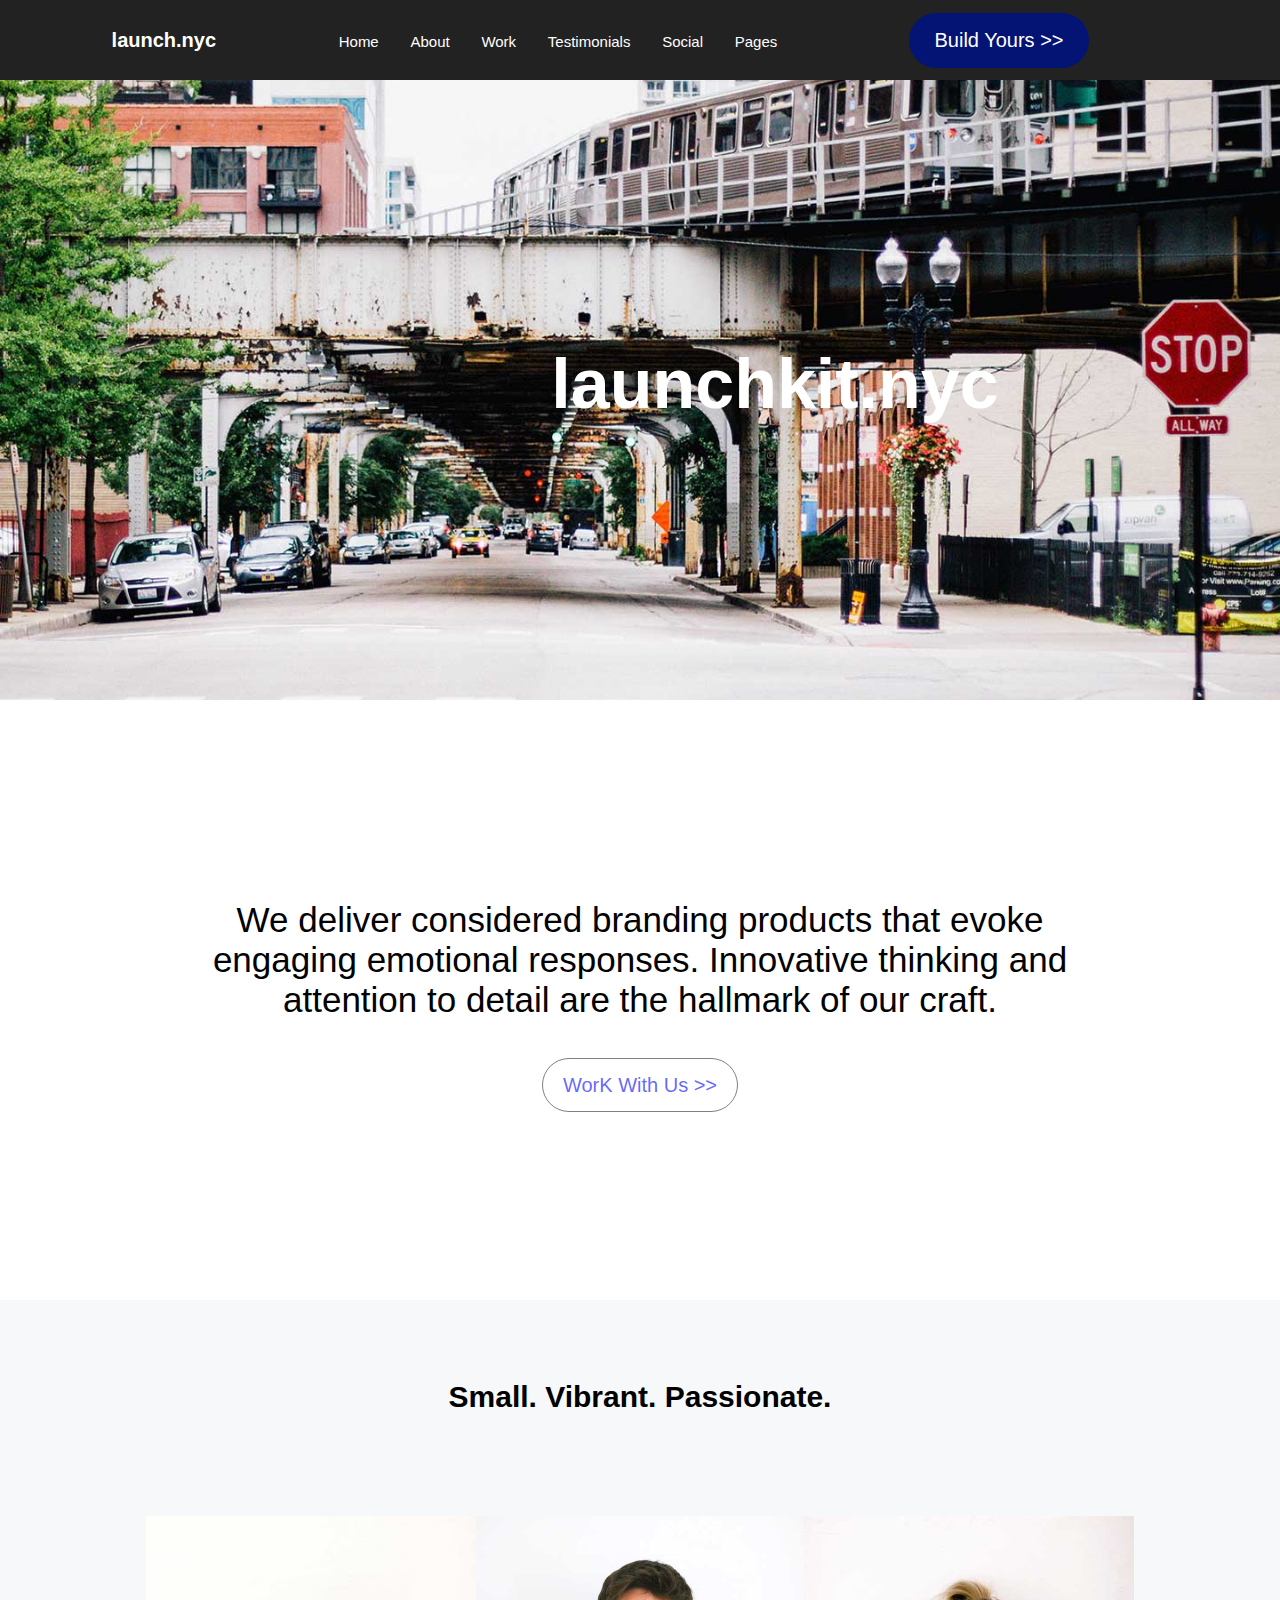
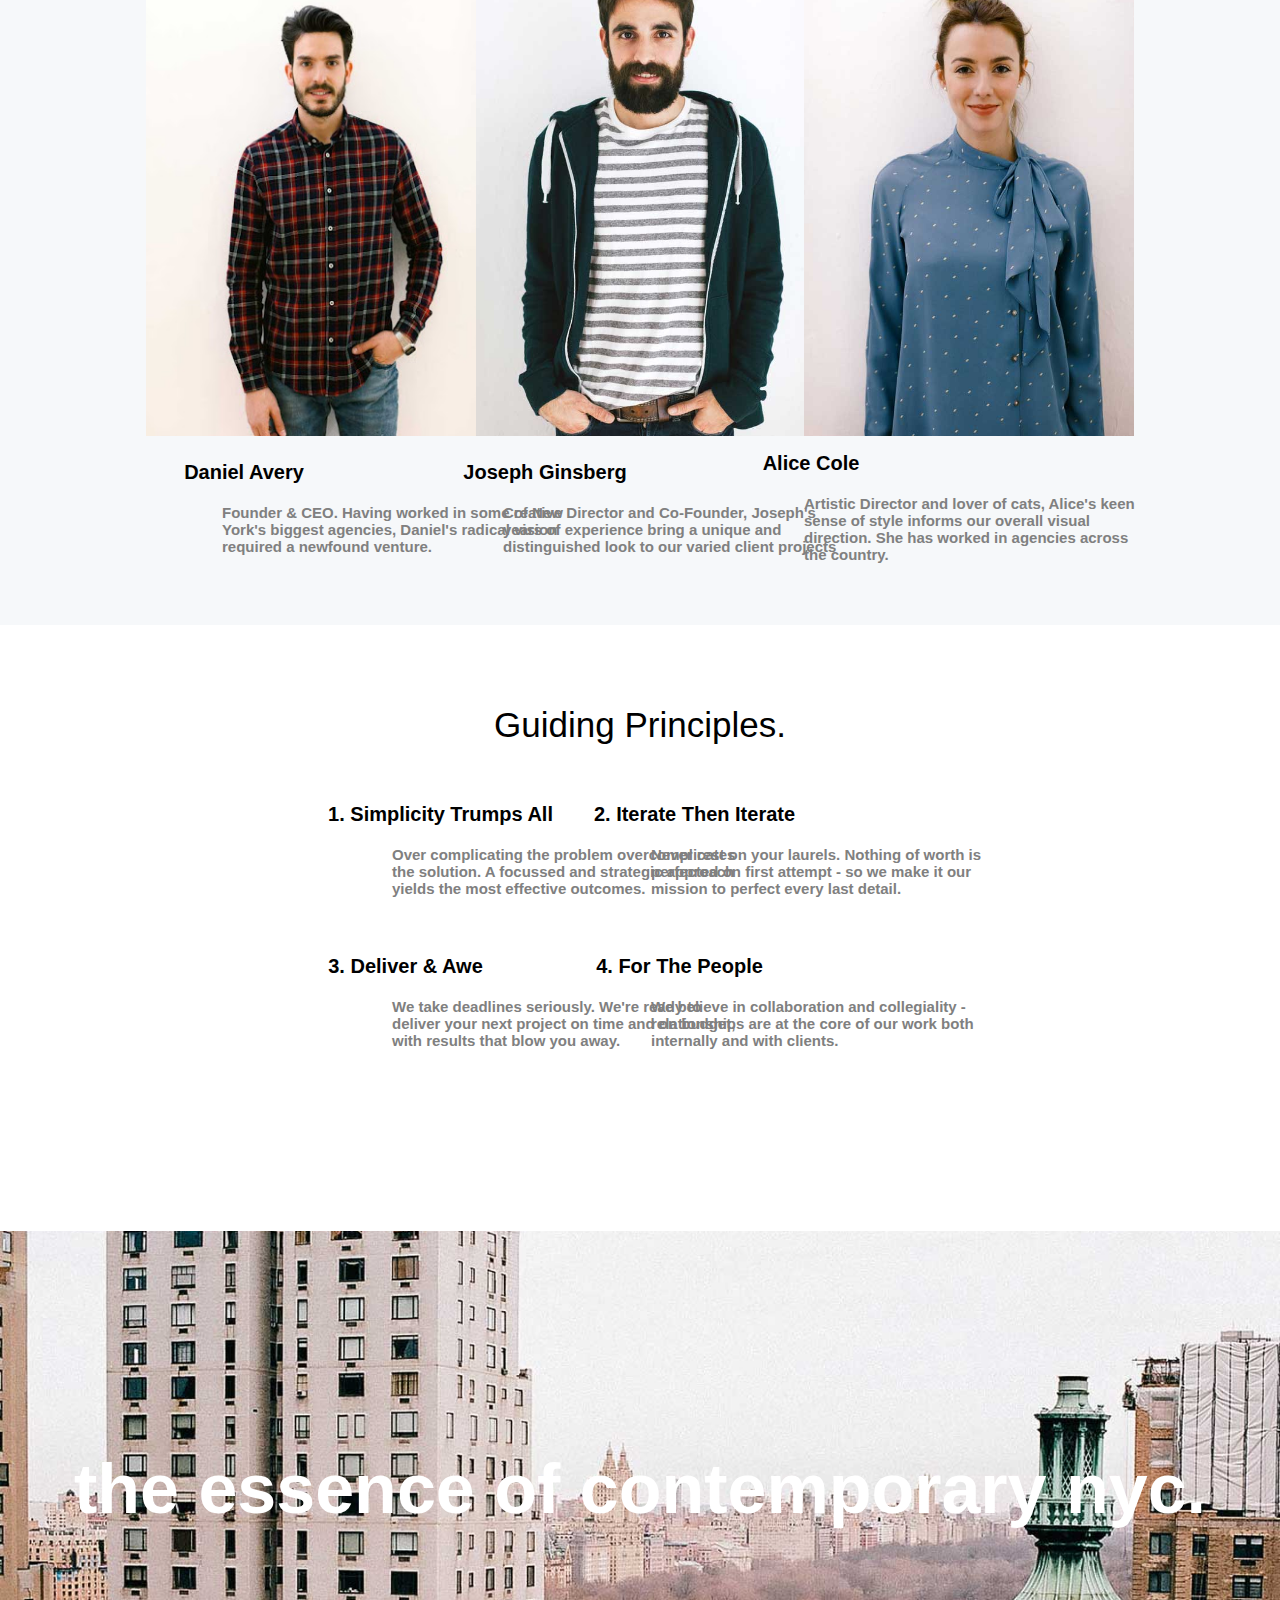
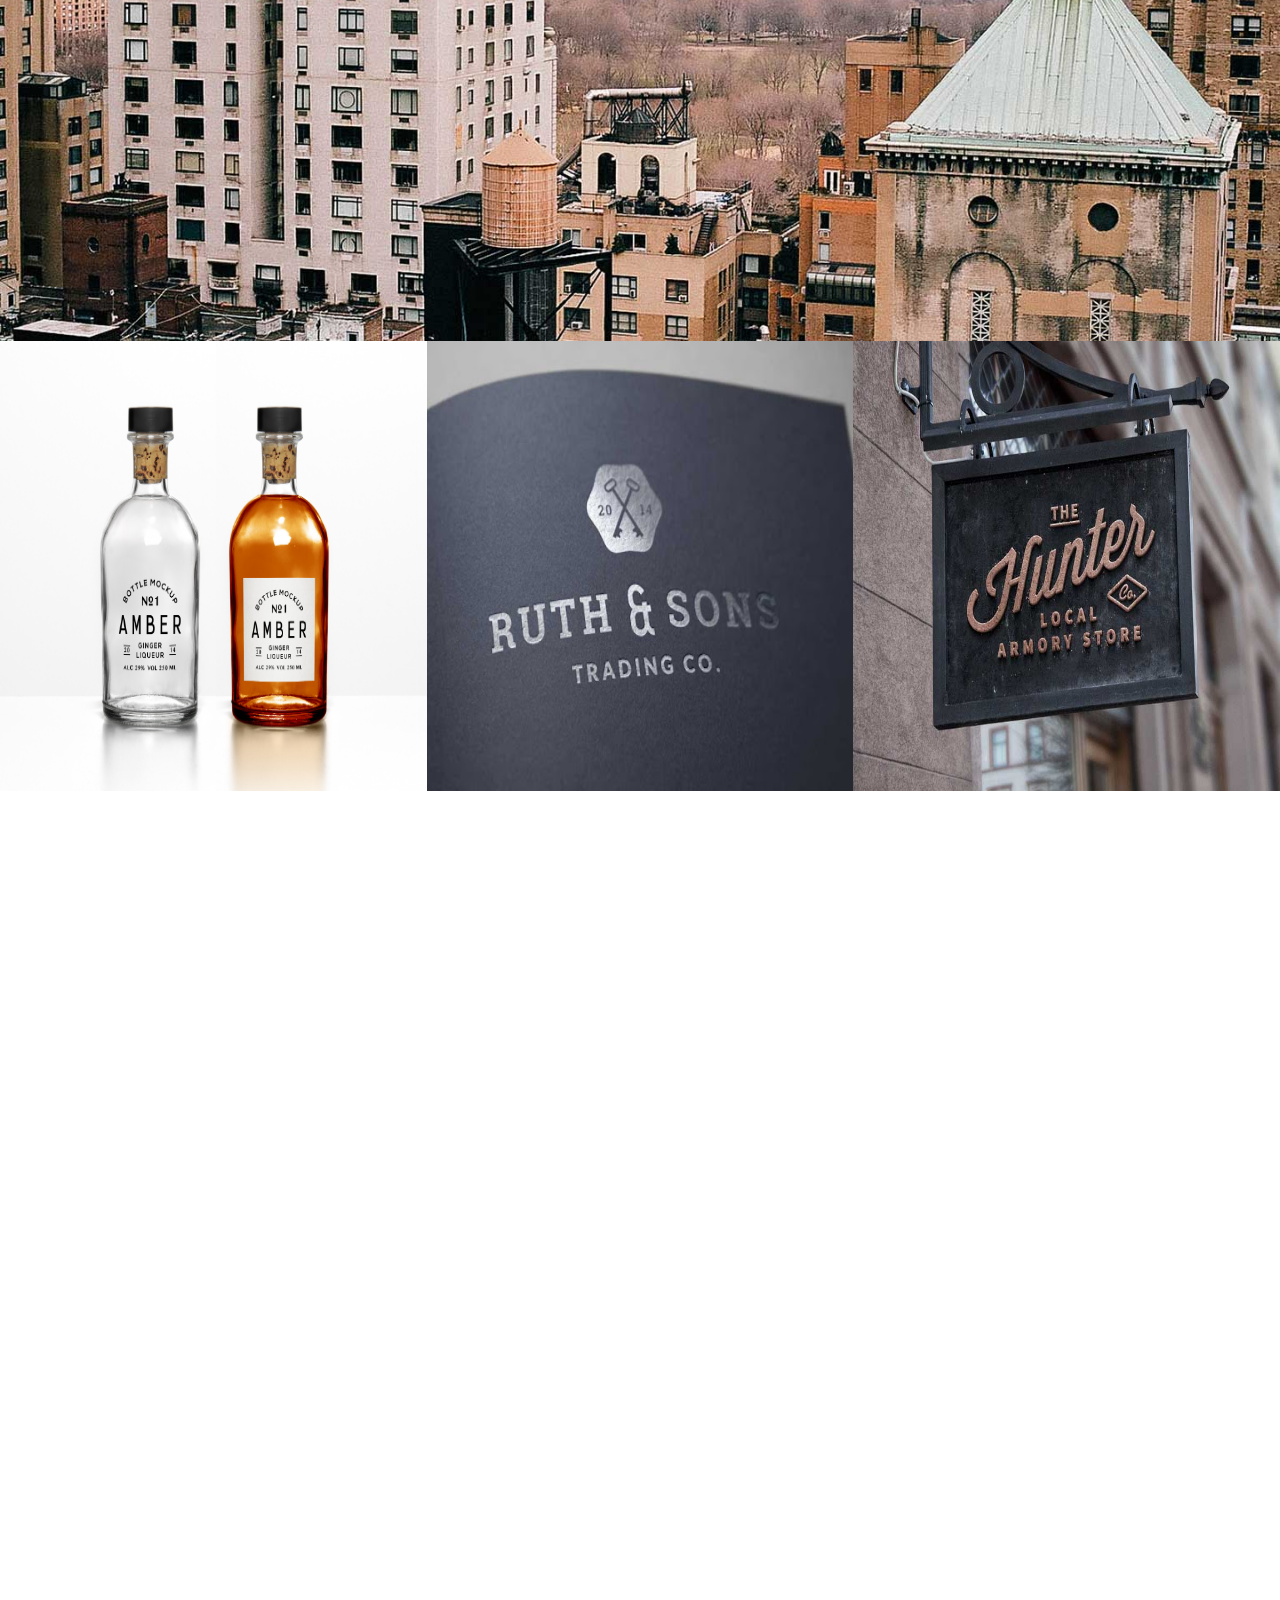
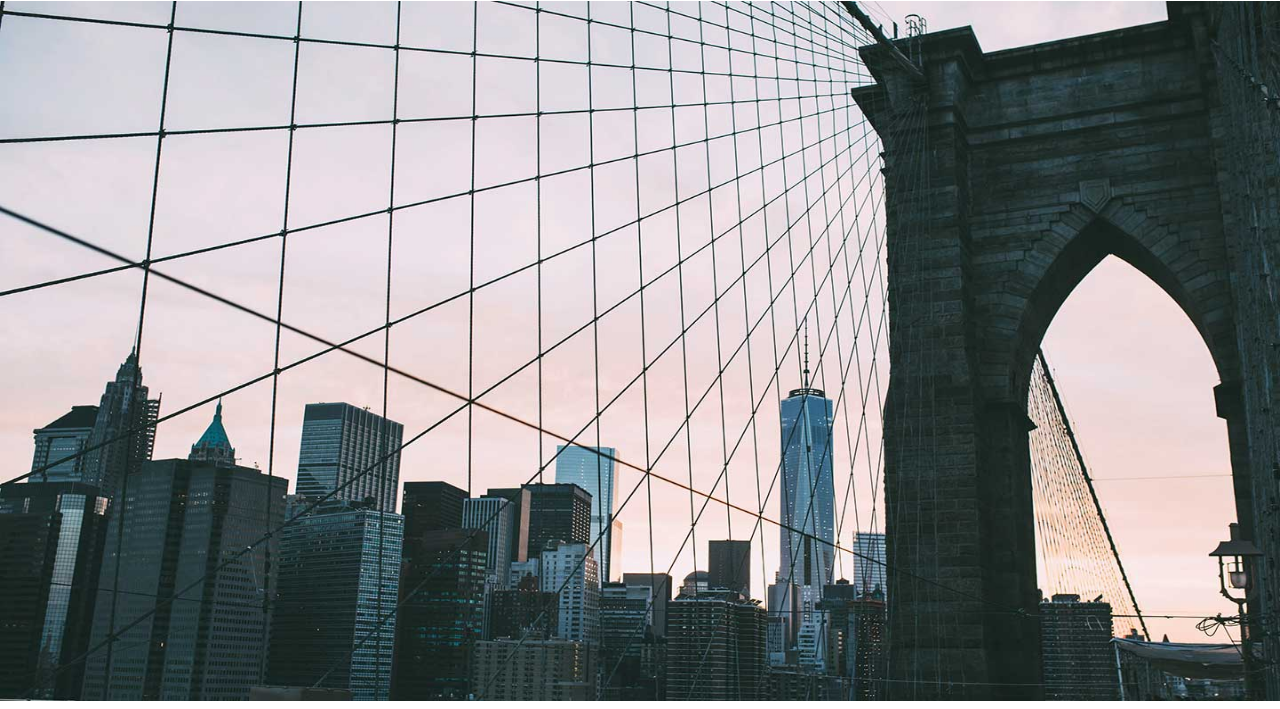
<file: index.html>
<!DOCTYPE html>
<html>  
    <head>
        <title>Launchkit -Agency</title>
        <link rel="stylesheet" href="styles1.css">
    </head>
        <body>
            <nav>  <!-- represents a section of a page, provide navigation link, table, content -->
                <label class="logo">launch.nyc</label>
                <ul>
                    <li><a href="#">Home</a></li>
                    <li><a href="#">About</a></li>
                    <li><a href="#">Work</a></li>
                    <li><a href="#">Testimonials</a></li>
                    <li><a href="#">Social</a></li>
                    <li><a href="#">Pages</a></li>
                    <li><a class="button" href="#"><button style="width:180px">Build Yours >></button></a></li>
                </ul>
            </nav> 
            <section></section> <!-- used to group together releted elements -->
            <div class="banner-area">
                <h2>launchkit.nyc</h2>
            </div>
            <div class="Paragraph" style="padding-top: 200px; padding-bottom: 200px;">
                <p>We deliver considered branding products that evoke<br>engaging emotional responses. Innovative thinking and<br>attention to detail are the hallmark of our craft.</p>        
                <pre>
                </pre>
                <a class="button1" href="#"><button1 style="width:180px">WorK With Us >></button1></a>
            </div>
            <table width="100%" style="background-color: rgb(246, 248, 250); padding-bottom: 60px;">
                <tr><h1 style="padding-top: 80px; font-size: 30px; background-color: rgb(246, 248, 250) ;">Small. Vibrant. Passionate.</h1>
                        <th><img src="Daniel Avery.jpg" alt="Daniel Avery" align="right" style="position:relative; right:-50px; width:350px; height: 620px; padding-top: 100px; padding-right: -50px; padding-left: 20px;"></th>
                        <th><img src="nyc3.jpg" alt="nyc3" align="center" style="width:350px; height: 620px; padding-top: 100px; padding-right: -100px; padding-left: -100px;"></th>
                        <th><img src="nyc4.jpg" alt="nyc4" align="left" style="position:relative; left:-50px;  width:350px; height: 620px; padding-top: 100px; padding-right: 20px; padding-left: -50px;"></th>   
                </tr> 
                <tr>
                    <th>
                        <h style="position:relative; right:-30px; font-family: Arial, Helvetica, sans-serif; font-size: 20px;">Daniel Avery</h>
                        <p style="position:relative; right: -220px; width:350px; text-align: left; font-family: Arial, Helvetica, sans-serif; font-size: 15px; color: grey; justify-content: space-between;"><br>Founder & CEO. Having worked in some of New York's biggest agencies, Daniel's radical vision required a newfound venture.</p>
                    </th>
                    <th>
                        <h style="position:relative; left:-95px; width:100%; text-align: left; font-family: Arial, Helvetica, sans-serif; font-size: 20px;">Joseph Ginsberg</h>
                        <p style="position:relative; right: -75px; width:350px; text-align: left; font-family: Arial, Helvetica, sans-serif; font-size: 15px; color: grey; justify-content: space-between;"><br>Creative Director and Co-Founder, Joseph's years of experience bring a unique and distinguished look to our varied client projects</p>
                    </th>
                    <th>
                        <h style="position:relative; left:-255px; width:100%; text-align: left; font-family: Arial, Helvetica, sans-serif; font-size: 20px;">Alice Cole</h>
                        <p style="position:relative; left:-50px; width:350px; text-align: left; font-family: Arial, Helvetica, sans-serif; font-size: 15px; color: grey; justify-content: space-between;"><br>Artistic Director and lover of cats, Alice's keen sense of style informs our overall visual direction. She has worked in agencies across the country.</p>
                    </th>
                </tr>
            </table>
            <table width="100%">
                <tr><h><br><br>Guiding Principles.</h></tr>
                <tr>
                    <th>
                        <h style="position:relative; right:-120px;  width:100%; text-align: left; font-family: Arial, Helvetica, sans-serif; font-size: 20px; justify-content: space-between;"><br>1. Simplicity Trumps All</h>
                        <p style="position:relative; right: -390px;  width:350px; text-align: left; font-family: Arial, Helvetica, sans-serif; font-size: 15px; justify-content: space-between; color: grey;"><br>Over complicating the problem overcomplicates the solution. A focussed and strategic approach yields the most effective outcomes.</p>
                    </th>
                    <th>
                        <h style="position:relative; left:-265px;  width:100%; text-align: left; font-family: Arial, Helvetica, sans-serif; font-size: 20px; justify-content: space-between;"><br>2. Iterate Then Iterate</h>
                        <p style="position:relative; right: -10px; width:350px; text-align: left; font-family: Arial, Helvetica, sans-serif; font-size: 15px; justify-content: space-between; color: grey;"><br>Never rest on your laurels. Nothing of worth is perfected on first attempt - so we make it our mission to perfect every last detail.</p>
                    </th>
                </tr>
            </table>
            <table width="100%" style="padding-bottom: 100px;">
                <tr>
                    <th>
                        <h style="position:relative; right: -85px; width:100%; text-align: left; font-family: Arial, Helvetica, sans-serif; font-size: 20px; justify-content: space-between;"><br>3. Deliver & Awe</h>
                        <p style="position:relative; right: -390px; width:350px; text-align: left; font-family: Arial, Helvetica, sans-serif; font-size: 15px; justify-content: space-between; color: grey;"><br>We take deadlines seriously. We're ready to deliver your next project on time and on budget, with results that blow you away.</p>
                    </th>
                    <th>
                        <h style="position:relative; left:-280px; width:100%; text-align: left; font-family: Arial, Helvetica, sans-serif; font-size: 20px; justify-content: space-between;"><br>4. For The People</h>
                        <p style="position:relative; right: -10px; width:350px; text-align: left; font-family: Arial, Helvetica, sans-serif; font-size: 15px; justify-content: space-between; color: grey;"><br>We believe in collaboration and collegiality - relationships are at the core of our work both internally and with clients.</p> 
                    </th>
                </tr>
            </table>
            <div class="banner-area1">
                <h1>the essence of contemporary NYC.</h1>
            </div>
            <div>
                <img src="bottle.jpg" width="33.33%" height="450px" style="float: left; position:relative; top: -10px;">
                <img src="launch.jpg" width="33.33%" height="450px" style="float: left; position:relative; top: -10px;">
                <img src="nycw3.jpg" width="33.33%" height="450px" style="float: left; position:relative; top: -10px; margin-bottom: 800px;"> 
            </div> 
            <!-- <div class="banner-area2">
                <h1>see you soon.</h1>
            </div> -->
            <div>
              <img src="nyc6.jpg" width="100%" height="700px">
            </div> 
        </body> 
</html>
</file>
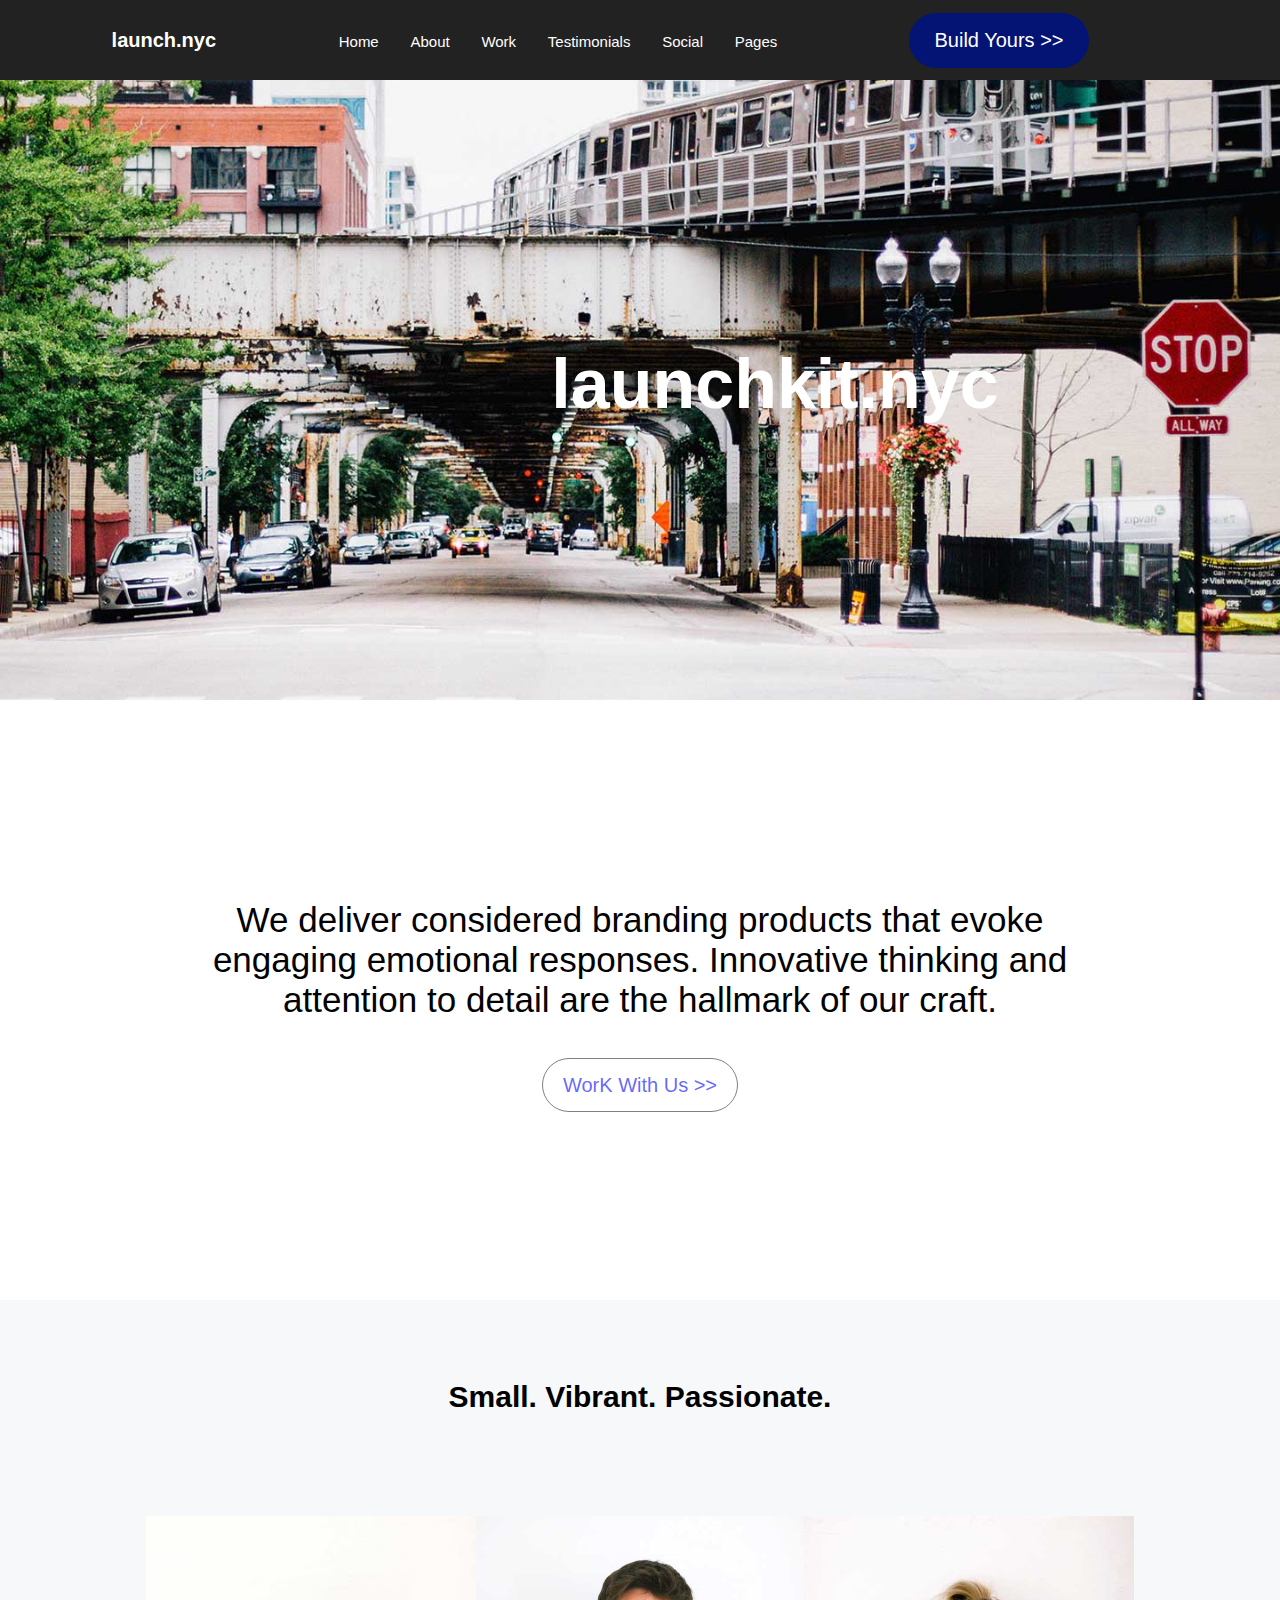
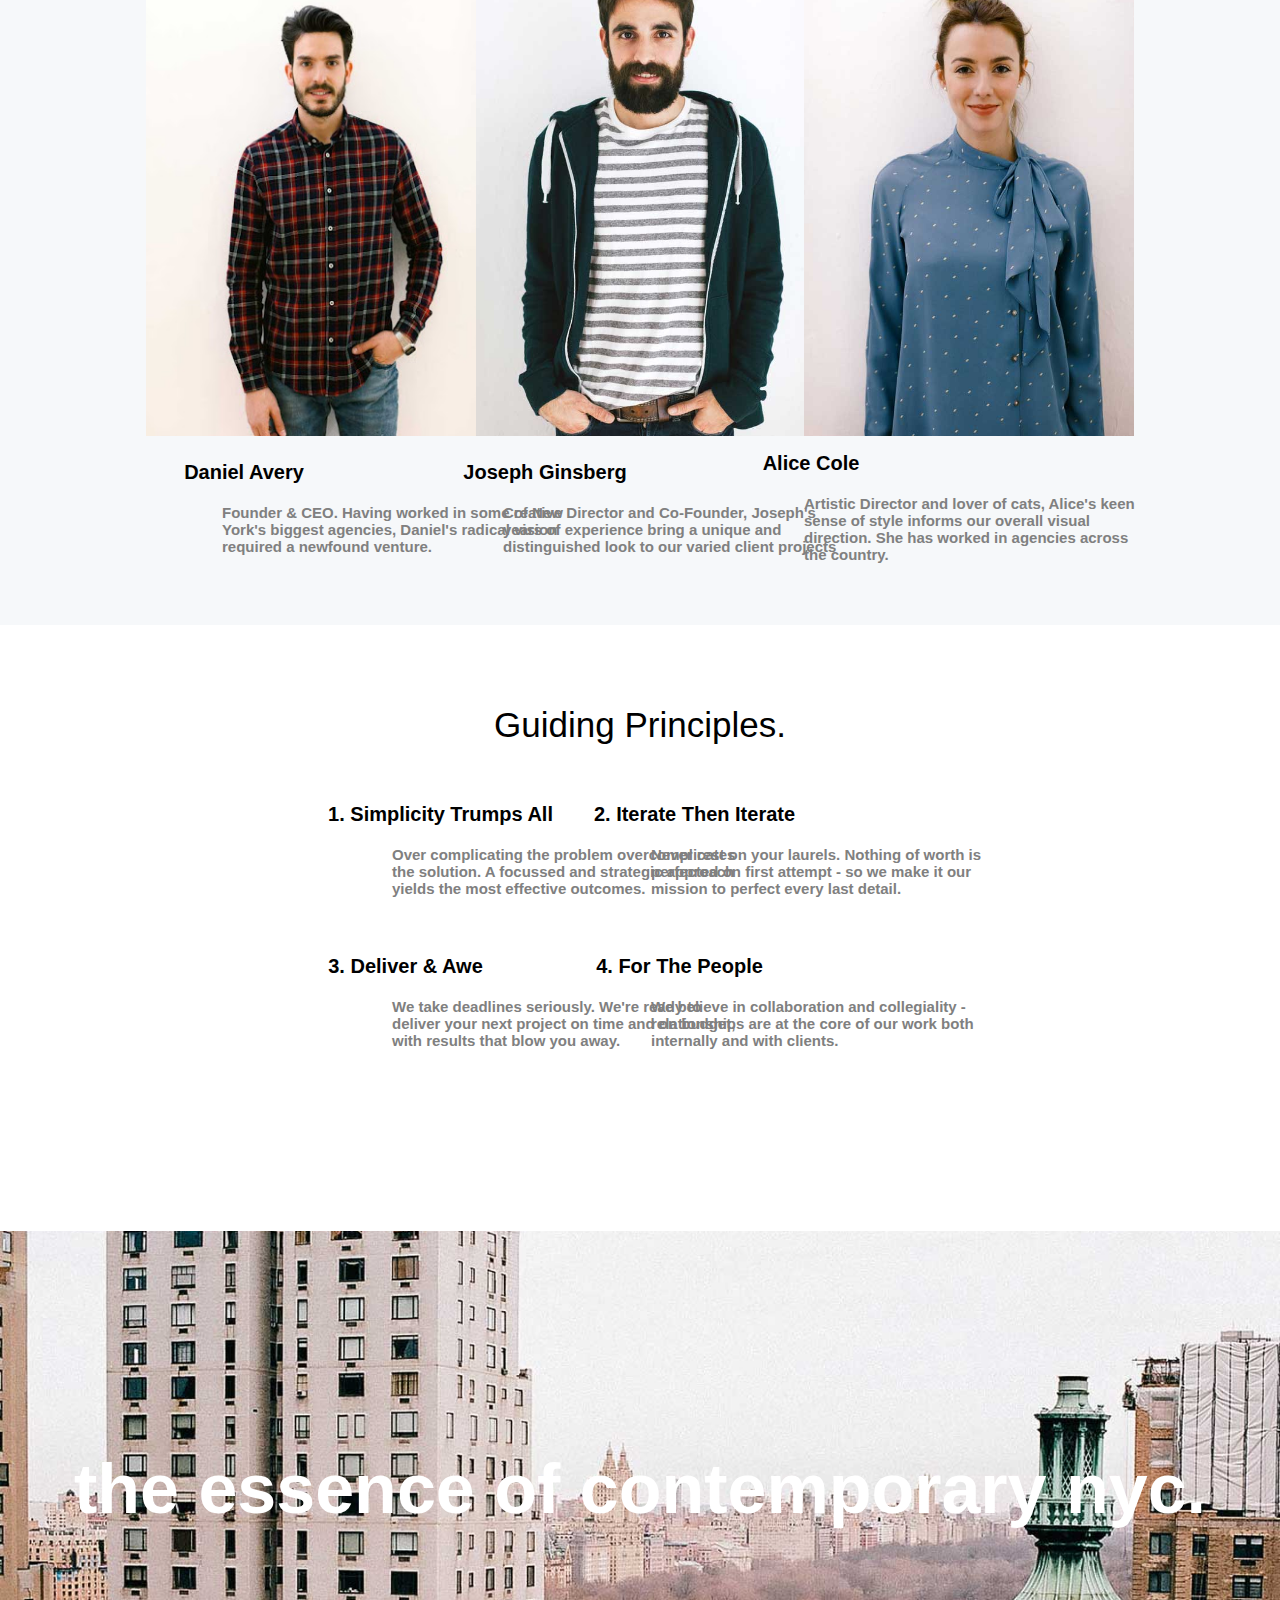
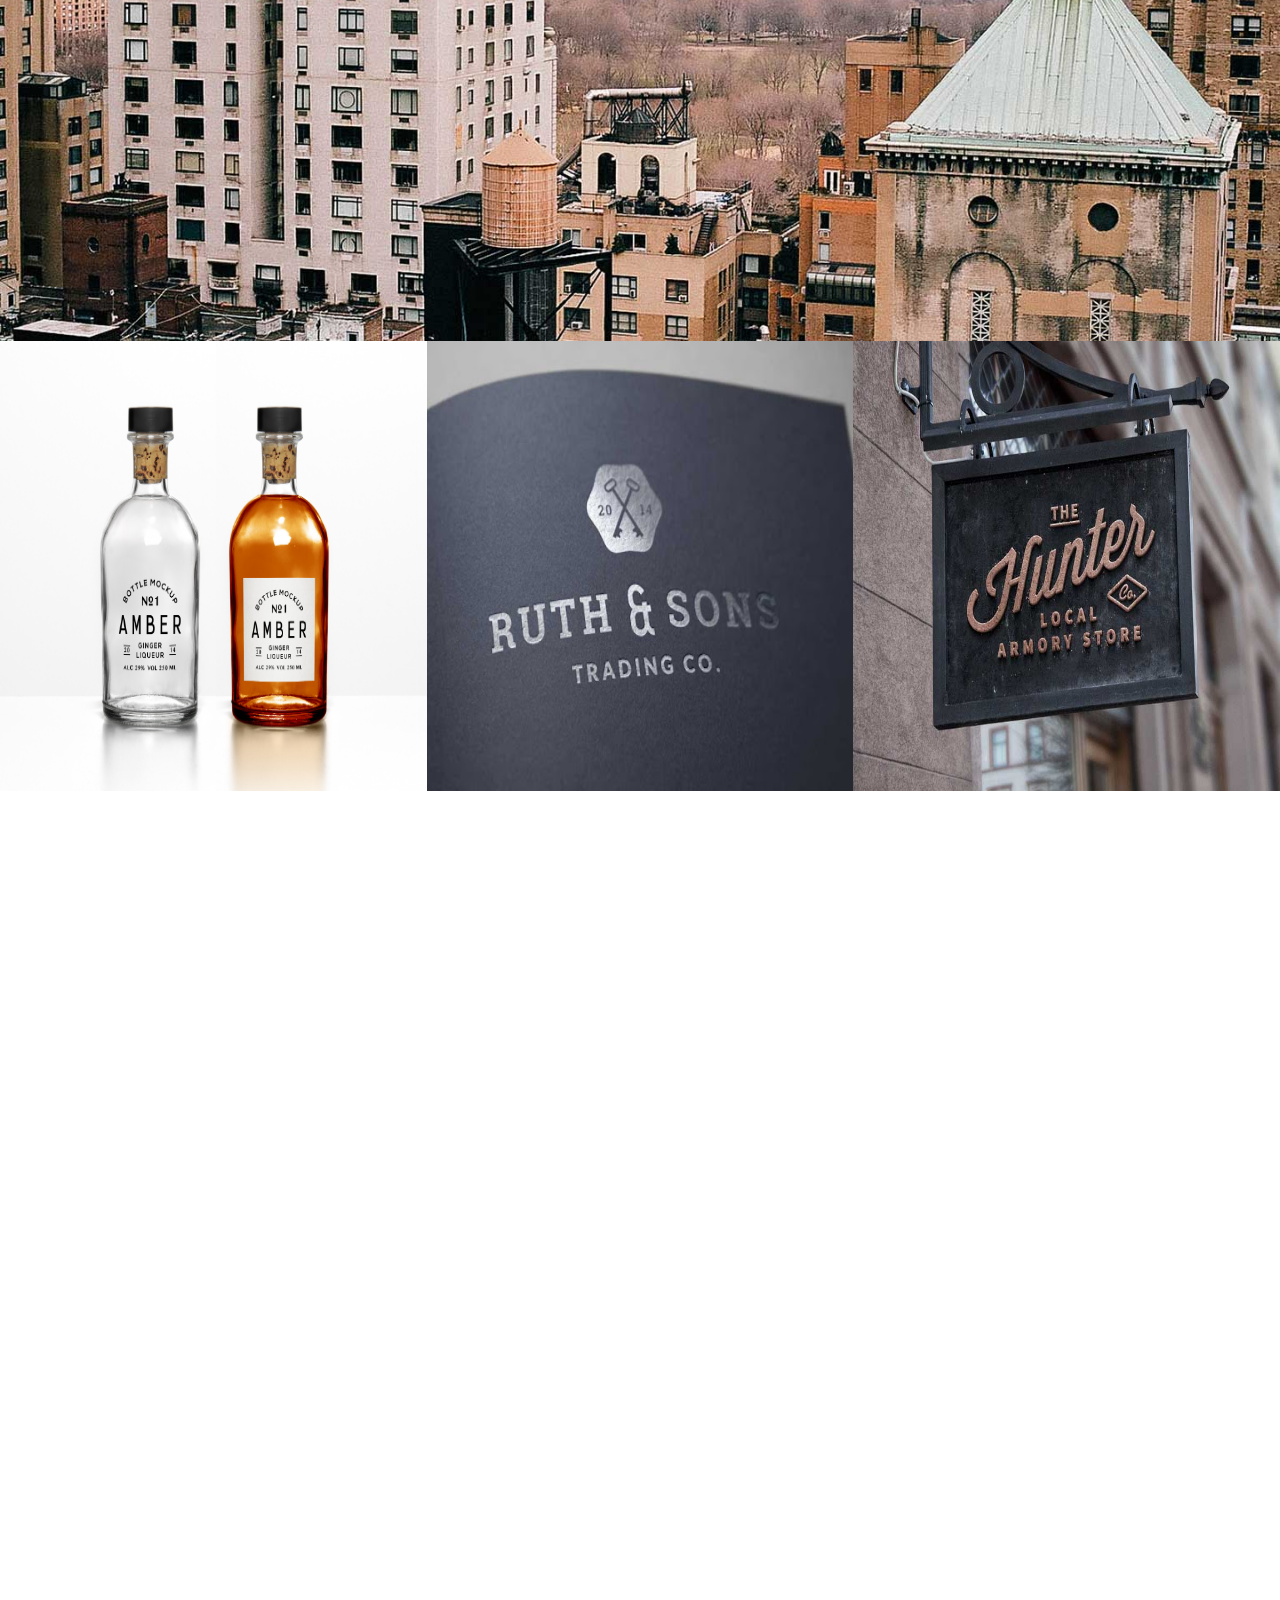
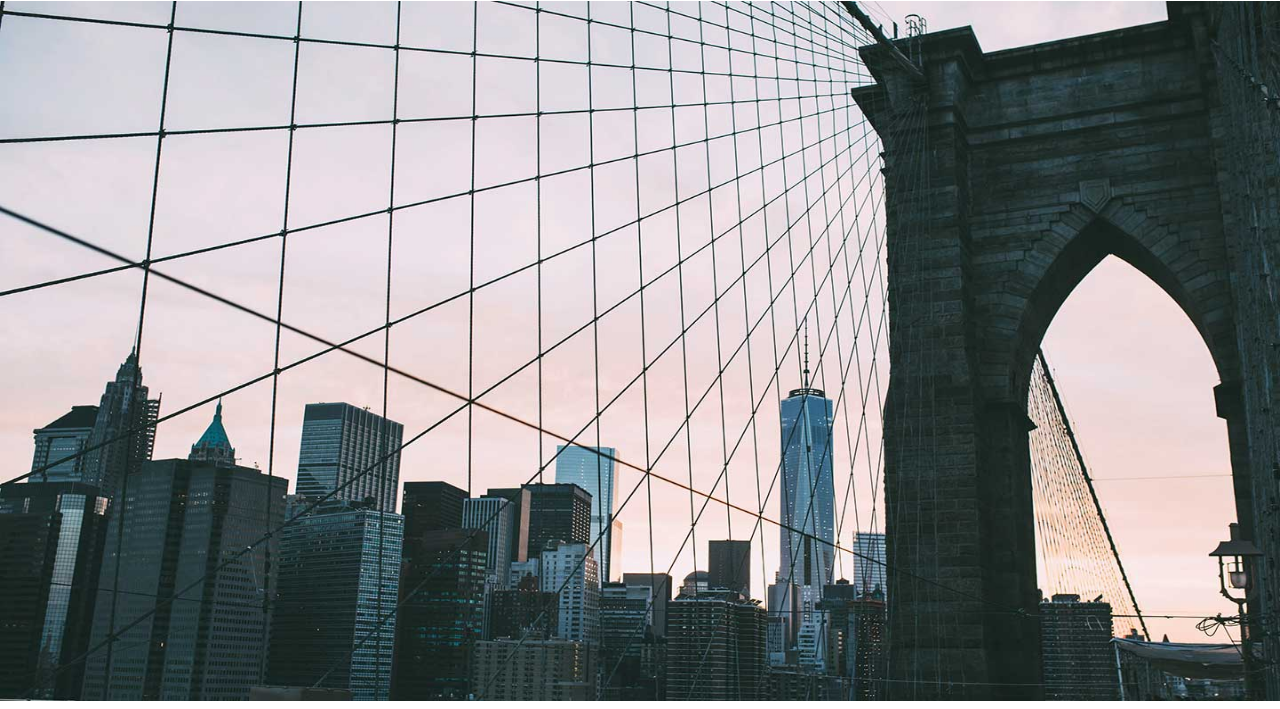
<file: index1.html>
<!DOCTYPE html>
<html>  
    <head>
        <title>Launchkit -Agency</title>
        <link rel="stylesheet" href="styles1.css">
    </head>
        <body>
            <nav>  <!-- represents a section of a page, provide navigation link, table, content -->
                <label class="logo">launch.nyc</label>
                <ul>
                    <li><a href="#">Home</a></li>
                    <li><a href="#">About</a></li>
                    <li><a href="#">Work</a></li>
                    <li><a href="#">Testimonials</a></li>
                    <li><a href="#">Social</a></li>
                    <li><a href="#">Pages</a></li>
                    <li><a class="button" href="#"><button style="width:180px">Build Yours >></button></a></li>
                </ul>
            </nav> 
            <section></section> <!-- used to group together releted elements -->
            <div class="banner-area">
                <h2>launchkit.nyc</h2>
            </div>
            <div class="Paragraph" style="padding-top: 200px; padding-bottom: 200px;">
                <p>We deliver considered branding products that evoke<br>engaging emotional responses. Innovative thinking and<br>attention to detail are the hallmark of our craft.</p>        
                <pre>
                </pre>
                <a class="button1" href="#"><button1 style="width:180px">WorK With Us >></button1></a>
            </div>
            <table width="100%" style="background-color: rgb(246, 248, 250); padding-bottom: 60px;">
                <tr><h1 style="padding-top: 80px; font-size: 30px; background-color: rgb(246, 248, 250) ;">Small. Vibrant. Passionate.</h1>
                        <th><img src="Daniel Avery.jpg" alt="Daniel Avery" align="right" style="position:relative; right:-50px; width:350px; height: 620px; padding-top: 100px; padding-right: -50px; padding-left: 20px;"></th>
                        <th><img src="nyc3.jpg" alt="nyc3" align="center" style="width:350px; height: 620px; padding-top: 100px; padding-right: -100px; padding-left: -100px;"></th>
                        <th><img src="nyc4.jpg" alt="nyc4" align="left" style="position:relative; left:-50px;  width:350px; height: 620px; padding-top: 100px; padding-right: 20px; padding-left: -50px;"></th>   
                </tr> 
                <tr>
                    <th>
                        <h style="position:relative; right:-30px; font-family: Arial, Helvetica, sans-serif; font-size: 20px;">Daniel Avery</h>
                        <p style="position:relative; right: -220px; width:350px; text-align: left; font-family: Arial, Helvetica, sans-serif; font-size: 15px; color: grey; justify-content: space-between;"><br>Founder & CEO. Having worked in some of New York's biggest agencies, Daniel's radical vision required a newfound venture.</p>
                    </th>
                    <th>
                        <h style="position:relative; left:-95px; width:100%; text-align: left; font-family: Arial, Helvetica, sans-serif; font-size: 20px;">Joseph Ginsberg</h>
                        <p style="position:relative; right: -75px; width:350px; text-align: left; font-family: Arial, Helvetica, sans-serif; font-size: 15px; color: grey; justify-content: space-between;"><br>Creative Director and Co-Founder, Joseph's years of experience bring a unique and distinguished look to our varied client projects</p>
                    </th>
                    <th>
                        <h style="position:relative; left:-255px; width:100%; text-align: left; font-family: Arial, Helvetica, sans-serif; font-size: 20px;">Alice Cole</h>
                        <p style="position:relative; left:-50px; width:350px; text-align: left; font-family: Arial, Helvetica, sans-serif; font-size: 15px; color: grey; justify-content: space-between;"><br>Artistic Director and lover of cats, Alice's keen sense of style informs our overall visual direction. She has worked in agencies across the country.</p>
                    </th>
                </tr>
            </table>
            <table width="100%">
                <tr><h><br><br>Guiding Principles.</h></tr>
                <tr>
                    <th>
                        <h style="position:relative; right:-120px;  width:100%; text-align: left; font-family: Arial, Helvetica, sans-serif; font-size: 20px; justify-content: space-between;"><br>1. Simplicity Trumps All</h>
                        <p style="position:relative; right: -390px;  width:350px; text-align: left; font-family: Arial, Helvetica, sans-serif; font-size: 15px; justify-content: space-between; color: grey;"><br>Over complicating the problem overcomplicates the solution. A focussed and strategic approach yields the most effective outcomes.</p>
                    </th>
                    <th>
                        <h style="position:relative; left:-265px;  width:100%; text-align: left; font-family: Arial, Helvetica, sans-serif; font-size: 20px; justify-content: space-between;"><br>2. Iterate Then Iterate</h>
                        <p style="position:relative; right: -10px; width:350px; text-align: left; font-family: Arial, Helvetica, sans-serif; font-size: 15px; justify-content: space-between; color: grey;"><br>Never rest on your laurels. Nothing of worth is perfected on first attempt - so we make it our mission to perfect every last detail.</p>
                    </th>
                </tr>
            </table>
            <table width="100%" style="padding-bottom: 100px;">
                <tr>
                    <th>
                        <h style="position:relative; right: -85px; width:100%; text-align: left; font-family: Arial, Helvetica, sans-serif; font-size: 20px; justify-content: space-between;"><br>3. Deliver & Awe</h>
                        <p style="position:relative; right: -390px; width:350px; text-align: left; font-family: Arial, Helvetica, sans-serif; font-size: 15px; justify-content: space-between; color: grey;"><br>We take deadlines seriously. We're ready to deliver your next project on time and on budget, with results that blow you away.</p>
                    </th>
                    <th>
                        <h style="position:relative; left:-280px; width:100%; text-align: left; font-family: Arial, Helvetica, sans-serif; font-size: 20px; justify-content: space-between;"><br>4. For The People</h>
                        <p style="position:relative; right: -10px; width:350px; text-align: left; font-family: Arial, Helvetica, sans-serif; font-size: 15px; justify-content: space-between; color: grey;"><br>We believe in collaboration and collegiality - relationships are at the core of our work both internally and with clients.</p> 
                    </th>
                </tr>
            </table>
            <div class="banner-area1">
                <h1>the essence of contemporary NYC.</h1>
            </div>
            <div>
                <img src="bottle.jpg" width="33.33%" height="450px" style="float: left; position:relative; top: -10px;">
                <img src="launch.jpg" width="33.33%" height="450px" style="float: left; position:relative; top: -10px;">
                <img src="nycw3.jpg" width="33.33%" height="450px" style="float: left; position:relative; top: -10px; margin-bottom: 800px;"> 
            </div> 
            <!-- <div class="banner-area2">
                <h1>see you soon.</h1>
            </div> -->
            <div>
              <img src="nyc6.jpg" width="100%" height="700px">
            </div> 
        </body> 
</html>
</file>
<file: styles1.css>
*{
    padding: 0;
    margin: 0;
    text-decoration: none; /* set the appearance */
    list-style: none;
    box-sizing: border-box;
}
body{
    font-family: Arial, Helvetica, sans-serif;
    text-align: center ;
    font-size: 35px; 
    width: 100%;
}
nav{
    background: rgb(34,34,34);
    height: 80px;
    width: 100%;
} 
label.logo{
    color: white;
    font-size: 20px;
    line-height: 80px;
    padding: 100px;
    font-weight: bold;
}
nav ul {
    float: right;
    margin-right: 180px; 
}
nav ul li{
    display: inline-block;
    line-height: 70px;
    margin: 0 5px;
} 
nav ul li a{
    color:    white;
    font-size: 15px;
    padding: 6px;
    border-radius: 3px; /* round the border */
}
section{
    width: 100%;
    height: 620px; 
    background-position: center center;
    background-size: cover; 
    background-image: url(nyc1.jpg);
}
button{
    font-family: 'Trebuchet MS', 'Lucida Sans Unicode', 'Lucida Grande', 'Lucida Sans', Arial, sans-serif;
    font-size: 20px;
    color: white;
    margin-left: 100px; 
    padding: 1px 19px;
    text-decoration: none;
    background-color: rgb(4, 20, 116);
    border: none; 
    border-radius:  50px;
    height: 55px;
    width: 500px;
}
.Paragragh {
    width: 100%;
    position: relative; /* normal position */
    padding-top: 200px;
    background: #ddd; 
    height: 40px;
}
.Paragragh p{
    padding: 10%;
    font-family: meriends;
    line-height: 100px;
}
.button1{
    text-decoration: none;
    color:rgba(0, 0, 255, 0.616); 
    font-size: 20px;
    background:white;
    padding: 15px 20px;
    border-radius: 50px;
    border: 1px solid grey ;
    height: 55px;
}
.button1:hover{
    background-color: rgb(0, 3, 169);
    color: white;
    transition:.3s ease-in; 
} 
.banner-area{
    width: 1550px;
    height: 610px; 
    margin: auto 0;
    position: absolute;
    top: 80px;
    background-size: cover; 
    background-position: center center; 
} 
.banner-area h2{
    padding-top: 17%;
    font-size: 70px;
    font-family: Arial, Helvetica, sans-serif;
    text-transform: lowercase;
    text-align: center ;
    color: white;
} 
.banner-area1{
    width: 100%;
    height: 800px;
    margin: auto 0;
    position: relative;
    top : 80px;
    background-image: url(nyc5.jpg);
    background-size: cover;
    background-position: center center;
}
.banner-area1 h1{
    padding-top: 17%;
    font-size: 70px;
    font-family: Arial, Helvetica, sans-serif;
    text-transform: lowercase;
    text-align: center;
    color: white;
}
</file>
